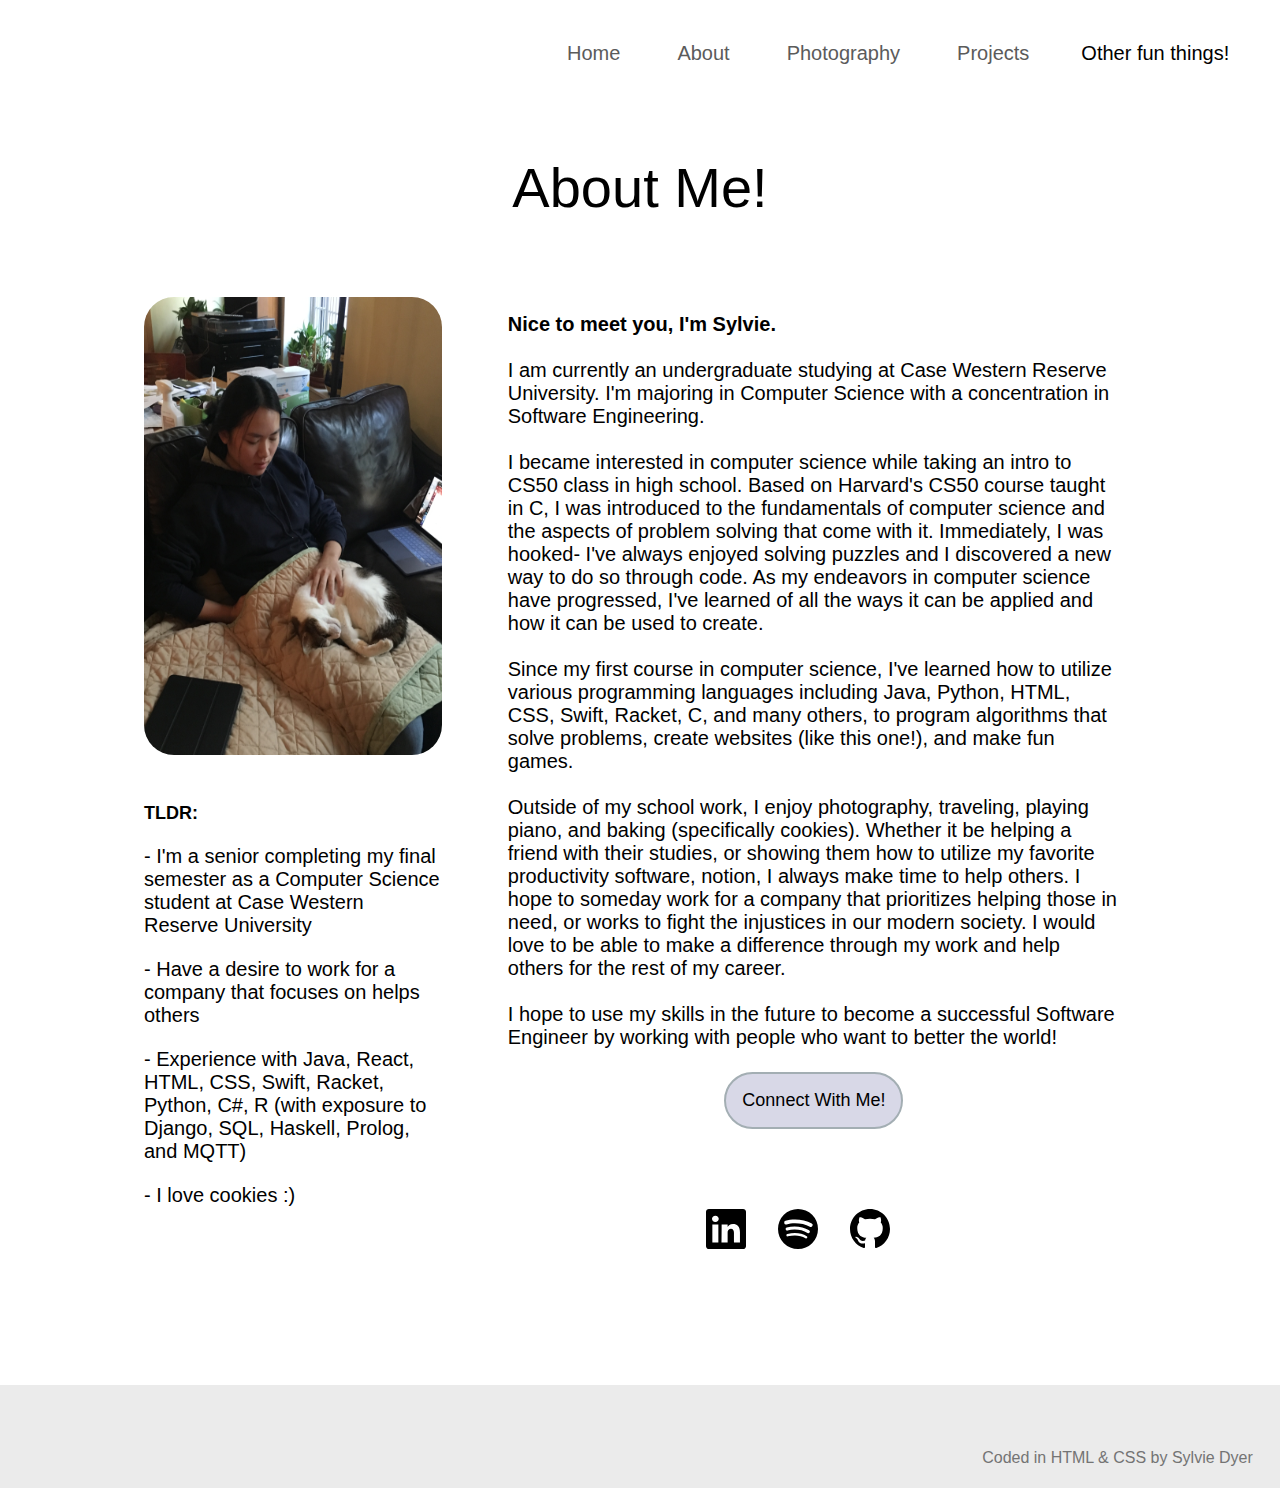
<file: about.html>
<!DOCTYPE html>

<html lang="en">

<head>

    <meta charset="UTF-8">
    <meta name="viewport" content="width=device-width, initial-scale=1">

    <link rel="stylesheet" href="style/about.css">
    <link rel="stylesheet" href="style/style.css">

    <title>Sylvie Dyer: About Me!</title>
</head>

<body>

    <nav class="navbar">
        <!-- Main Title -->
        <div class="title"><a href="index.html"></a></div>
        <!-- Navigation Menu-->
        <ul class="navlinks">

            <!-- USING CHECKBOX HACK -->
            <input type="checkbox" id="checkbox_toggle" />
            <label for="checkbox_toggle" class="hamburger">&#9776;</label>
            <!-- NAVIGATION MENUS -->
            <div class="menu">
                <li><a href="index.html">Home</a></li>
                <li><a href="about.html">About</a></li>
                <li><a href="photography.html">Photography</a></li>
                <li><a href="projects.html">Projects</a></li>
                <li class="other">Other fun things!
                    <!-- DROPDOWN MENU -->
                    <ul class="dropdown">
                        <li><a href="music.html">music & I</a></li>
                        <li><a href="connect.html">contact me!</a></li>
                    </ul>
                </li>
            </div>
        </ul>
    </nav>

    <div class="pageTitle">
        About Me!
    </div>

    <div class="aboutGrid">

        <div class="aboutPic">
            <img src="./website_images/aboutImage.JPG" class="aboutImage">
        </div>

        <div class="highlights">
            <b>TLDR:</b><br><br>
            <ul>
                <li> - I'm a senior completing my final semester as a Computer Science student at Case Western Reserve
                    University</li>
                <br>
                <li> - Have a desire to work for a company that focuses on helps others</li>
                <br>
                <li> - Experience with Java, React, HTML, CSS, Swift, Racket, Python, C#, R (with exposure to Django,
                    SQL, Haskell, Prolog, and MQTT)</li>
                <br>
                <li> - I love cookies :) </li>
            </ul>
        </div>

        <div class="summary">
            <b>Nice to meet you, I'm Sylvie.</b>
            <br><br>
            I am currently an undergraduate studying at Case Western Reserve University. I'm majoring in Computer
            Science with a concentration in Software Engineering. <br><br>
            I became interested in computer science while taking an intro to CS50 class in high school. Based on
            Harvard's CS50 course taught in C, I was introduced to the fundamentals of computer science and the aspects
            of problem solving that come with it.
            Immediately, I was hooked- I've always enjoyed solving puzzles and I discovered a new way to do so through
            code. As my endeavors in computer science have progressed, I've learned of all the ways it can be applied
            and how it can be used to create.<br><br>
            Since my first course in computer science, I've learned how to utilize various programming languages
            including Java, Python, HTML, CSS, Swift, Racket, C, and many others, to program algorithms that solve
            problems, create websites (like this one!), and make fun games. <br><br>
            Outside of my school work, I enjoy photography, traveling, playing piano, and baking (specifically cookies).
            Whether it be helping a friend with their studies, or showing them how to utilize my favorite productivity
            software, notion,
            I always make time to help others. I hope to someday work for a company that prioritizes helping those in
            need, or works to fight the injustices in our modern society. I would love to be able to make a difference
            through my work and help others for the rest of my career. <br><br>

            I hope to use my skills in the future to become a successful Software Engineer by working with people who
            want to better the world! <br><br>

            <div class="btnContainer">
                <form method="get" action="/connect.html">
                    <button class="chatBtn">Connect With Me!</button>
                </form>
            </div>

            <div class="social">
                <a href="https://linkedin.com/in/sylviedyer" style="color: black">
                    <svg xmlns="http://www.w3.org/2000/svg" width="40" height="40" fill="currentColor"
                        class="bi bi-linkedin" viewBox="0 0 16 16">
                        <path
                            d="M0 1.146C0 .513.526 0 1.175 0h13.65C15.474 0 16 .513 16 1.146v13.708c0 .633-.526 1.146-1.175 1.146H1.175C.526 16 0 15.487 0 14.854V1.146zm4.943 12.248V6.169H2.542v7.225h2.401zm-1.2-8.212c.837 0 1.358-.554 1.358-1.248-.015-.709-.52-1.248-1.342-1.248-.822 0-1.359.54-1.359 1.248 0 .694.521 1.248 1.327 1.248h.016zm4.908 8.212V9.359c0-.216.016-.432.08-.586.173-.431.568-.878 1.232-.878.869 0 1.216.662 1.216 1.634v3.865h2.401V9.25c0-2.22-1.184-3.252-2.764-3.252-1.274 0-1.845.7-2.165 1.193v.025h-.016a5.54 5.54 0 0 1 .016-.025V6.169h-2.4c.03.678 0 7.225 0 7.225h2.4z" />
                    </svg>
                </a>
                <p class="spacer"></p>
                <a href="https://open.spotify.com/user/yoona_187?si=069ff52d686e45be" style="color: black">
                    <svg xmlns="http://www.w3.org/2000/svg" width="40" height="40" fill="currentColor"
                        class="bi bi-spotify" viewBox="0 0 16 16">
                        <path
                            d="M8 0a8 8 0 1 0 0 16A8 8 0 0 0 8 0zm3.669 11.538a.498.498 0 0 1-.686.165c-1.879-1.147-4.243-1.407-7.028-.77a.499.499 0 0 1-.222-.973c3.048-.696 5.662-.397 7.77.892a.5.5 0 0 1 .166.686zm.979-2.178a.624.624 0 0 1-.858.205c-2.15-1.321-5.428-1.704-7.972-.932a.625.625 0 0 1-.362-1.194c2.905-.881 6.517-.454 8.986 1.063a.624.624 0 0 1 .206.858zm.084-2.268C10.154 5.56 5.9 5.419 3.438 6.166a.748.748 0 1 1-.434-1.432c2.825-.857 7.523-.692 10.492 1.07a.747.747 0 1 1-.764 1.288z" />
                    </svg>
                </a>
                <p class="spacer"></p>
                <a href="https://github.com/SylvieDyer" style="color: black">
                    <svg xmlns="http://www.w3.org/2000/svg" width="40" height="40" viewBox="0 0 24 24">
                        <path
                            d="M12 0c-6.626 0-12 5.373-12 12 0 5.302 3.438 9.8 8.207 11.387.599.111.793-.261.793-.577v-2.234c-3.338.726-4.033-1.416-4.033-1.416-.546-1.387-1.333-1.756-1.333-1.756-1.089-.745.083-.729.083-.729 1.205.084 1.839 1.237 1.839 1.237 1.07 1.834 2.807 1.304 3.492.997.107-.775.418-1.305.762-1.604-2.665-.305-5.467-1.334-5.467-5.931 0-1.311.469-2.381 1.236-3.221-.124-.303-.535-1.524.117-3.176 0 0 1.008-.322 3.301 1.23.957-.266 1.983-.399 3.003-.404 1.02.005 2.047.138 3.006.404 2.291-1.552 3.297-1.23 3.297-1.23.653 1.653.242 2.874.118 3.176.77.84 1.235 1.911 1.235 3.221 0 4.609-2.807 5.624-5.479 5.921.43.372.823 1.102.823 2.222v3.293c0 .319.192.694.801.576 4.765-1.589 8.199-6.086 8.199-11.386 0-6.627-5.373-12-12-12z" />
                    </svg>
                </a>
                <p class="spacer"></p>
            </div>
        </div>

    </div>
    <footer class="footer">
        <p class="text1">Coded in HTML & CSS by Sylvie Dyer</p>
    </footer>

</body>

</html>
</file>
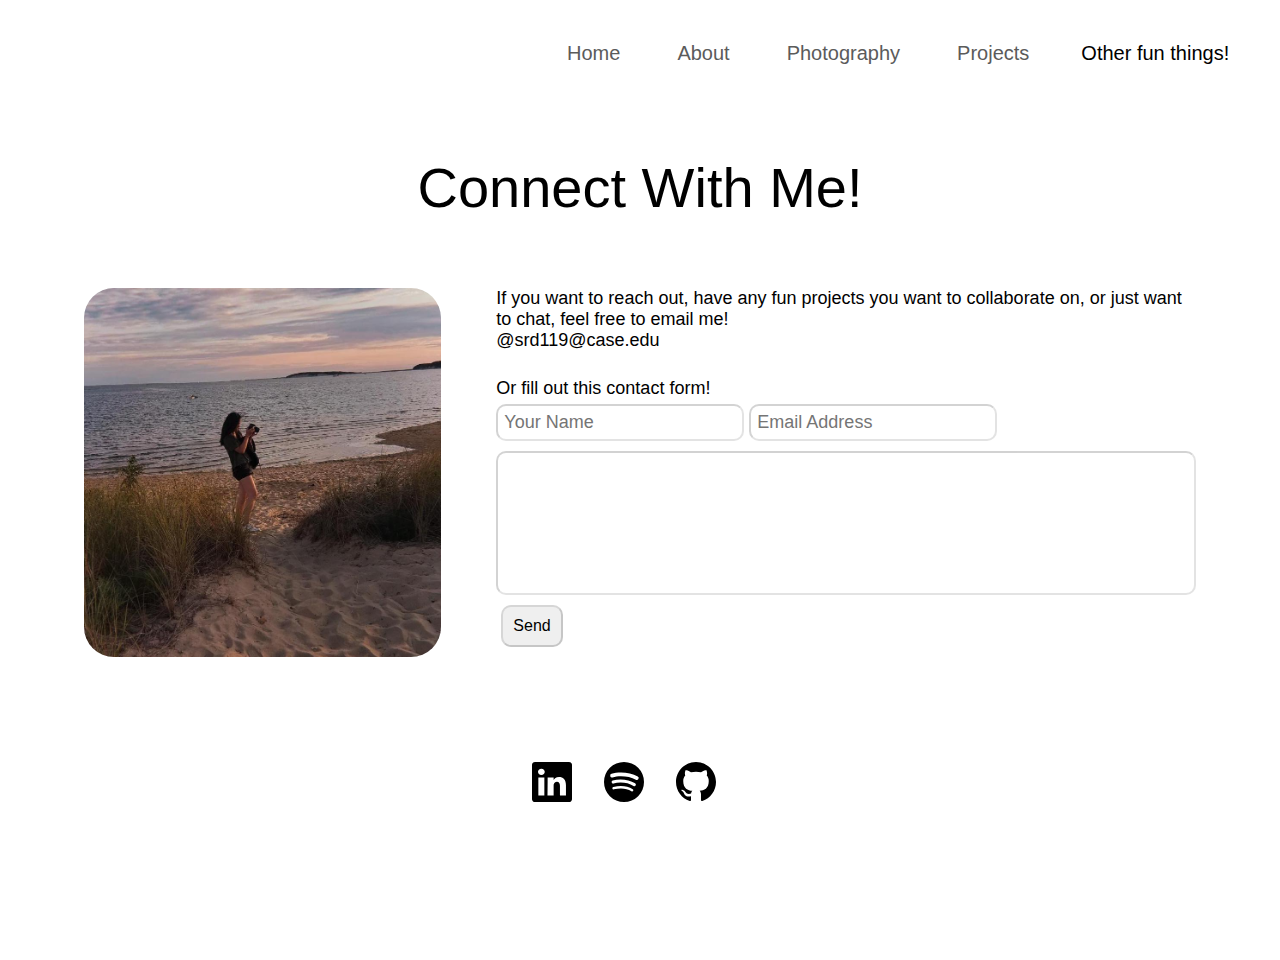
<file: connect.html>
<!DOCTYPE html>

<html lang="en">

<head>

    <meta charset="UTF-8">
    <meta name="viewport" content="width=device-width, initial-scale=1">

    <link rel="stylesheet" href="style/style.css">

    <title>Sylvie Dyer: Connect</title>
</head>

<body>

    <nav class="navbar">
        <!-- Main Title -->
        <div class="title"><a href="index.html"></a></div>
        <!-- Navigation Menu-->
        <ul class="navlinks">

            <!-- USING CHECKBOX HACK -->
            <input type="checkbox" id="checkbox_toggle" />
            <label for="checkbox_toggle" class="hamburger">&#9776;</label>
            <!-- NAVIGATION MENUS -->
            <div class="menu">
                <li><a href="index.html">Home</a></li>
                <li><a href="about.html">About</a></li>
                <li><a href="photography.html">Photography</a></li>
                <li><a href="projects.html">Projects</a></li>
                <li class="other">Other fun things!
                    <!-- DROPDOWN MENU -->
                    <ul class="dropdown">
                        <li><a href="music.html">music & I</a></li>
                        <li><a href="connect.html">contact me!</a></li>
                    </ul>
                </li>
            </div>
        </ul>
    </nav>

    <div class="pageTitle">
        Connect With Me!
    </div>

    <div class="connectContents">
        <div class="connectImage">
            <img class="connectPic" src="/website_images/connectImage.jpg">
        </div>
        <div class="connectInfo">
            If you want to reach out, have any fun projects you want to collaborate on, or just want to chat, feel free
            to email me! <br> @srd119@case.edu
        </div>
        <div class="connectForm">
            Or fill out this contact form!
            <form action="https://formsubmit.co/srd119@case.edu" method="POST">
                <input class="formInput" type="text" name="name" placeholder="Your Name" required>
                <input class="formInput" type="email" name="email" placeholder="Email Address" required><br>
                <input type="hidden" name="_subject" value="New submission!">
                <input type="hidden" name="_next" value="http://localhost:8080/thanks.html">
                <input class="formText" type="text" name="info" required><br>
                <button class="formSubmit" type="submit">Send</button>
            </form>
        </div>

        <div class="social">
            <a href="https://linkedin.com/in/sylviedyer" style="color: black">
                <svg xmlns="http://www.w3.org/2000/svg" width="40" height="40" fill="currentColor"
                    class="bi bi-linkedin" viewBox="0 0 16 16">
                    <path
                        d="M0 1.146C0 .513.526 0 1.175 0h13.65C15.474 0 16 .513 16 1.146v13.708c0 .633-.526 1.146-1.175 1.146H1.175C.526 16 0 15.487 0 14.854V1.146zm4.943 12.248V6.169H2.542v7.225h2.401zm-1.2-8.212c.837 0 1.358-.554 1.358-1.248-.015-.709-.52-1.248-1.342-1.248-.822 0-1.359.54-1.359 1.248 0 .694.521 1.248 1.327 1.248h.016zm4.908 8.212V9.359c0-.216.016-.432.08-.586.173-.431.568-.878 1.232-.878.869 0 1.216.662 1.216 1.634v3.865h2.401V9.25c0-2.22-1.184-3.252-2.764-3.252-1.274 0-1.845.7-2.165 1.193v.025h-.016a5.54 5.54 0 0 1 .016-.025V6.169h-2.4c.03.678 0 7.225 0 7.225h2.4z" />
                </svg>
            </a>
            <p class="spacer"></p>
            <a href="https://open.spotify.com/user/yoona_187?si=069ff52d686e45be" style="color: black">
                <svg xmlns="http://www.w3.org/2000/svg" width="40" height="40" fill="currentColor" class="bi bi-spotify"
                    viewBox="0 0 16 16">
                    <path
                        d="M8 0a8 8 0 1 0 0 16A8 8 0 0 0 8 0zm3.669 11.538a.498.498 0 0 1-.686.165c-1.879-1.147-4.243-1.407-7.028-.77a.499.499 0 0 1-.222-.973c3.048-.696 5.662-.397 7.77.892a.5.5 0 0 1 .166.686zm.979-2.178a.624.624 0 0 1-.858.205c-2.15-1.321-5.428-1.704-7.972-.932a.625.625 0 0 1-.362-1.194c2.905-.881 6.517-.454 8.986 1.063a.624.624 0 0 1 .206.858zm.084-2.268C10.154 5.56 5.9 5.419 3.438 6.166a.748.748 0 1 1-.434-1.432c2.825-.857 7.523-.692 10.492 1.07a.747.747 0 1 1-.764 1.288z" />
                </svg>
            </a>
            <p class="spacer"></p>
            <a href="https://github.com/SylvieDyer" style="color: black">
                <svg xmlns="http://www.w3.org/2000/svg" width="40" height="40" viewBox="0 0 24 24">
                    <path
                        d="M12 0c-6.626 0-12 5.373-12 12 0 5.302 3.438 9.8 8.207 11.387.599.111.793-.261.793-.577v-2.234c-3.338.726-4.033-1.416-4.033-1.416-.546-1.387-1.333-1.756-1.333-1.756-1.089-.745.083-.729.083-.729 1.205.084 1.839 1.237 1.839 1.237 1.07 1.834 2.807 1.304 3.492.997.107-.775.418-1.305.762-1.604-2.665-.305-5.467-1.334-5.467-5.931 0-1.311.469-2.381 1.236-3.221-.124-.303-.535-1.524.117-3.176 0 0 1.008-.322 3.301 1.23.957-.266 1.983-.399 3.003-.404 1.02.005 2.047.138 3.006.404 2.291-1.552 3.297-1.23 3.297-1.23.653 1.653.242 2.874.118 3.176.77.84 1.235 1.911 1.235 3.221 0 4.609-2.807 5.624-5.479 5.921.43.372.823 1.102.823 2.222v3.293c0 .319.192.694.801.576 4.765-1.589 8.199-6.086 8.199-11.386 0-6.627-5.373-12-12-12z" />
                </svg>
            </a>
            <p class="spacer"></p>
        </div>
    </div>
    </div>

</body>

</html>
</file>
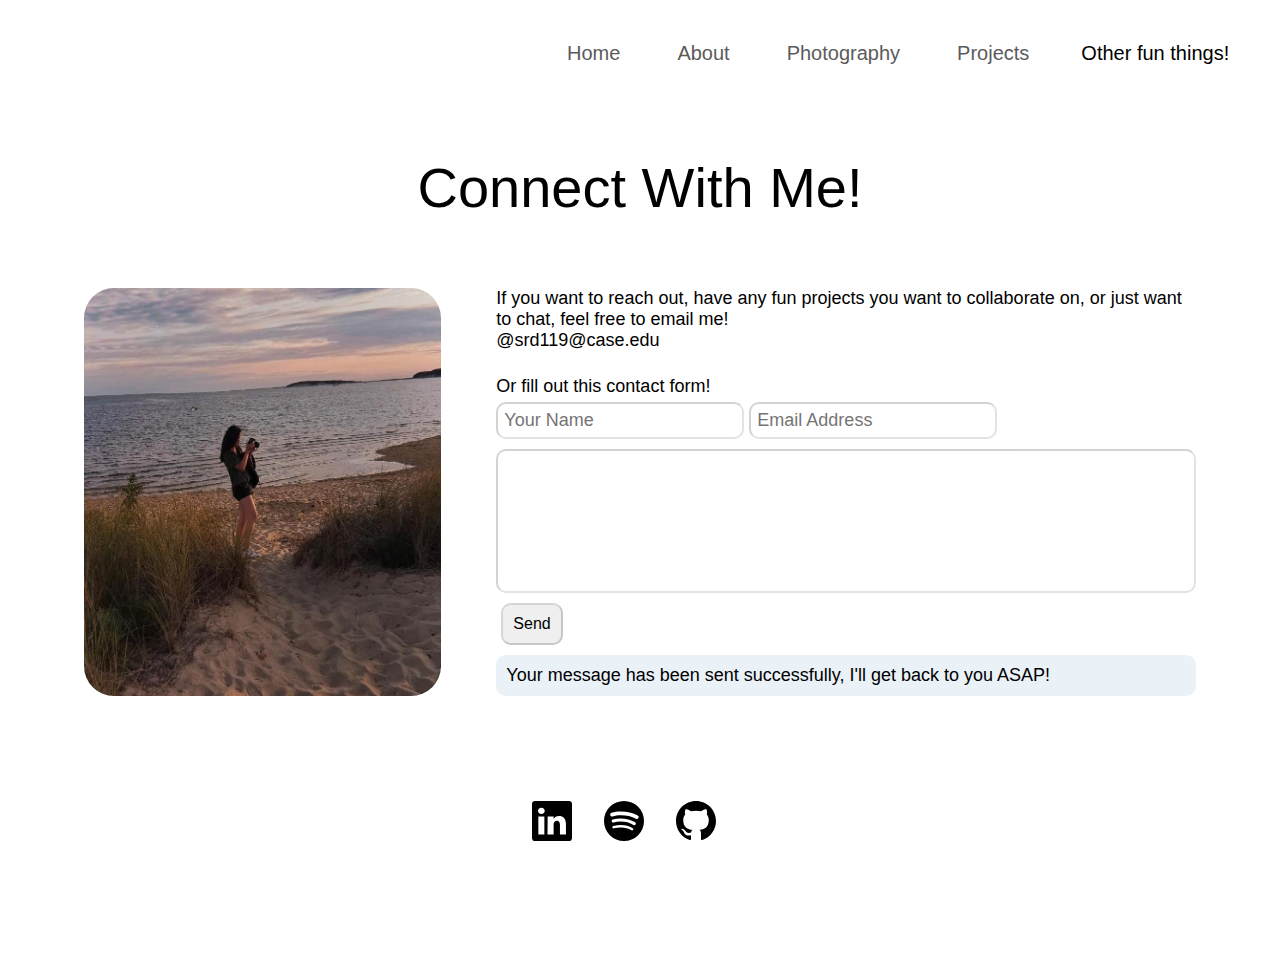
<file: thanks.html>
<!DOCTYPE html>

<html lang="en">

<head>

    <meta charset="UTF-8">
    <meta name="viewport" content="width=device-width, initial-scale=1">

    <link rel="stylesheet" href="style/style.css">

    <title>Sylvie Dyer: Connect</title>
</head>

<body>

    <nav class="navbar">
        <!-- Main Title -->
        <div class="title"><a href="index.html"></a></div>
        <!-- Navigation Menu-->
        <ul class="navlinks">

            <!-- USING CHECKBOX HACK -->
            <input type="checkbox" id="checkbox_toggle" />
            <label for="checkbox_toggle" class="hamburger">&#9776;</label>
            <!-- NAVIGATION MENUS -->
            <div class="menu">
                <li><a href="index.html">Home</a></li>
                <li><a href="about.html">About</a></li>
                <li><a href="photography.html">Photography</a></li>
                <li><a href="projects.html">Projects</a></li>
                <li class="other">Other fun things!
                    <!-- DROPDOWN MENU -->
                    <ul class="dropdown">
                        <li><a href="music.html">music & I</a></li>
                        <li><a href="connect.html">contact me!</a></li>
                    </ul>
                </li>
            </div>
        </ul>
    </nav>

    <div class="pageTitle">
        Connect With Me!
    </div>

    <div class="connectContents">

        <div class="connectImage">
            <img class="connectPic" src="/website_images/connectImage.jpg">
        </div>

        <div class="connectInfo">
            If you want to reach out, have any fun projects you want to collaborate on, or just want to chat, feel free
            to
            email me! <br> @srd119@case.edu
        </div>

        <div class="connectForm">
            Or fill out this contact form!
            <form action="https://formsubmit.co/srd119@case.edu" method="POST">

                <input class="formInput" type="text" name="name" placeholder="Your Name" required>
                <input class="formInput" type="email" name="email" placeholder="Email Address" required><br>
                <input type="hidden" name="_subject" value="New submission!">
                <input type="hidden" name="_next" value="http://localhost:8080/thanks.html">
                <input class="formText" type="text" name="info" required><br>
                <button class="formSubmit" type="submit">Send</button>
            </form>

            <div class="thanks">
                Your message has been sent successfully, I'll get back to you ASAP!
            </div>
        </div>

        <div class="social">
            <a href="https://linkedin.com/in/sylviedyer" style="color: black">
                <svg xmlns="http://www.w3.org/2000/svg" width="40" height="40" fill="currentColor"
                    class="bi bi-linkedin" viewBox="0 0 16 16">
                    <path
                        d="M0 1.146C0 .513.526 0 1.175 0h13.65C15.474 0 16 .513 16 1.146v13.708c0 .633-.526 1.146-1.175 1.146H1.175C.526 16 0 15.487 0 14.854V1.146zm4.943 12.248V6.169H2.542v7.225h2.401zm-1.2-8.212c.837 0 1.358-.554 1.358-1.248-.015-.709-.52-1.248-1.342-1.248-.822 0-1.359.54-1.359 1.248 0 .694.521 1.248 1.327 1.248h.016zm4.908 8.212V9.359c0-.216.016-.432.08-.586.173-.431.568-.878 1.232-.878.869 0 1.216.662 1.216 1.634v3.865h2.401V9.25c0-2.22-1.184-3.252-2.764-3.252-1.274 0-1.845.7-2.165 1.193v.025h-.016a5.54 5.54 0 0 1 .016-.025V6.169h-2.4c.03.678 0 7.225 0 7.225h2.4z" />
                </svg>
            </a>
            <p class="spacer"></p>
            <a href="https://open.spotify.com/user/yoona_187?si=069ff52d686e45be" style="color: black">
                <svg xmlns="http://www.w3.org/2000/svg" width="40" height="40" fill="currentColor" class="bi bi-spotify"
                    viewBox="0 0 16 16">
                    <path
                        d="M8 0a8 8 0 1 0 0 16A8 8 0 0 0 8 0zm3.669 11.538a.498.498 0 0 1-.686.165c-1.879-1.147-4.243-1.407-7.028-.77a.499.499 0 0 1-.222-.973c3.048-.696 5.662-.397 7.77.892a.5.5 0 0 1 .166.686zm.979-2.178a.624.624 0 0 1-.858.205c-2.15-1.321-5.428-1.704-7.972-.932a.625.625 0 0 1-.362-1.194c2.905-.881 6.517-.454 8.986 1.063a.624.624 0 0 1 .206.858zm.084-2.268C10.154 5.56 5.9 5.419 3.438 6.166a.748.748 0 1 1-.434-1.432c2.825-.857 7.523-.692 10.492 1.07a.747.747 0 1 1-.764 1.288z" />
                </svg>
            </a>
            <p class="spacer"></p>
            <a href="https://github.com/SylvieDyer" style="color: black">
                <svg xmlns="http://www.w3.org/2000/svg" width="40" height="40" viewBox="0 0 24 24">
                    <path
                        d="M12 0c-6.626 0-12 5.373-12 12 0 5.302 3.438 9.8 8.207 11.387.599.111.793-.261.793-.577v-2.234c-3.338.726-4.033-1.416-4.033-1.416-.546-1.387-1.333-1.756-1.333-1.756-1.089-.745.083-.729.083-.729 1.205.084 1.839 1.237 1.839 1.237 1.07 1.834 2.807 1.304 3.492.997.107-.775.418-1.305.762-1.604-2.665-.305-5.467-1.334-5.467-5.931 0-1.311.469-2.381 1.236-3.221-.124-.303-.535-1.524.117-3.176 0 0 1.008-.322 3.301 1.23.957-.266 1.983-.399 3.003-.404 1.02.005 2.047.138 3.006.404 2.291-1.552 3.297-1.23 3.297-1.23.653 1.653.242 2.874.118 3.176.77.84 1.235 1.911 1.235 3.221 0 4.609-2.807 5.624-5.479 5.921.43.372.823 1.102.823 2.222v3.293c0 .319.192.694.801.576 4.765-1.589 8.199-6.086 8.199-11.386 0-6.627-5.373-12-12-12z" />
                </svg>
            </a>
            <p class="spacer"></p>
        </div>

    </div>
</body>

</html>
</file>
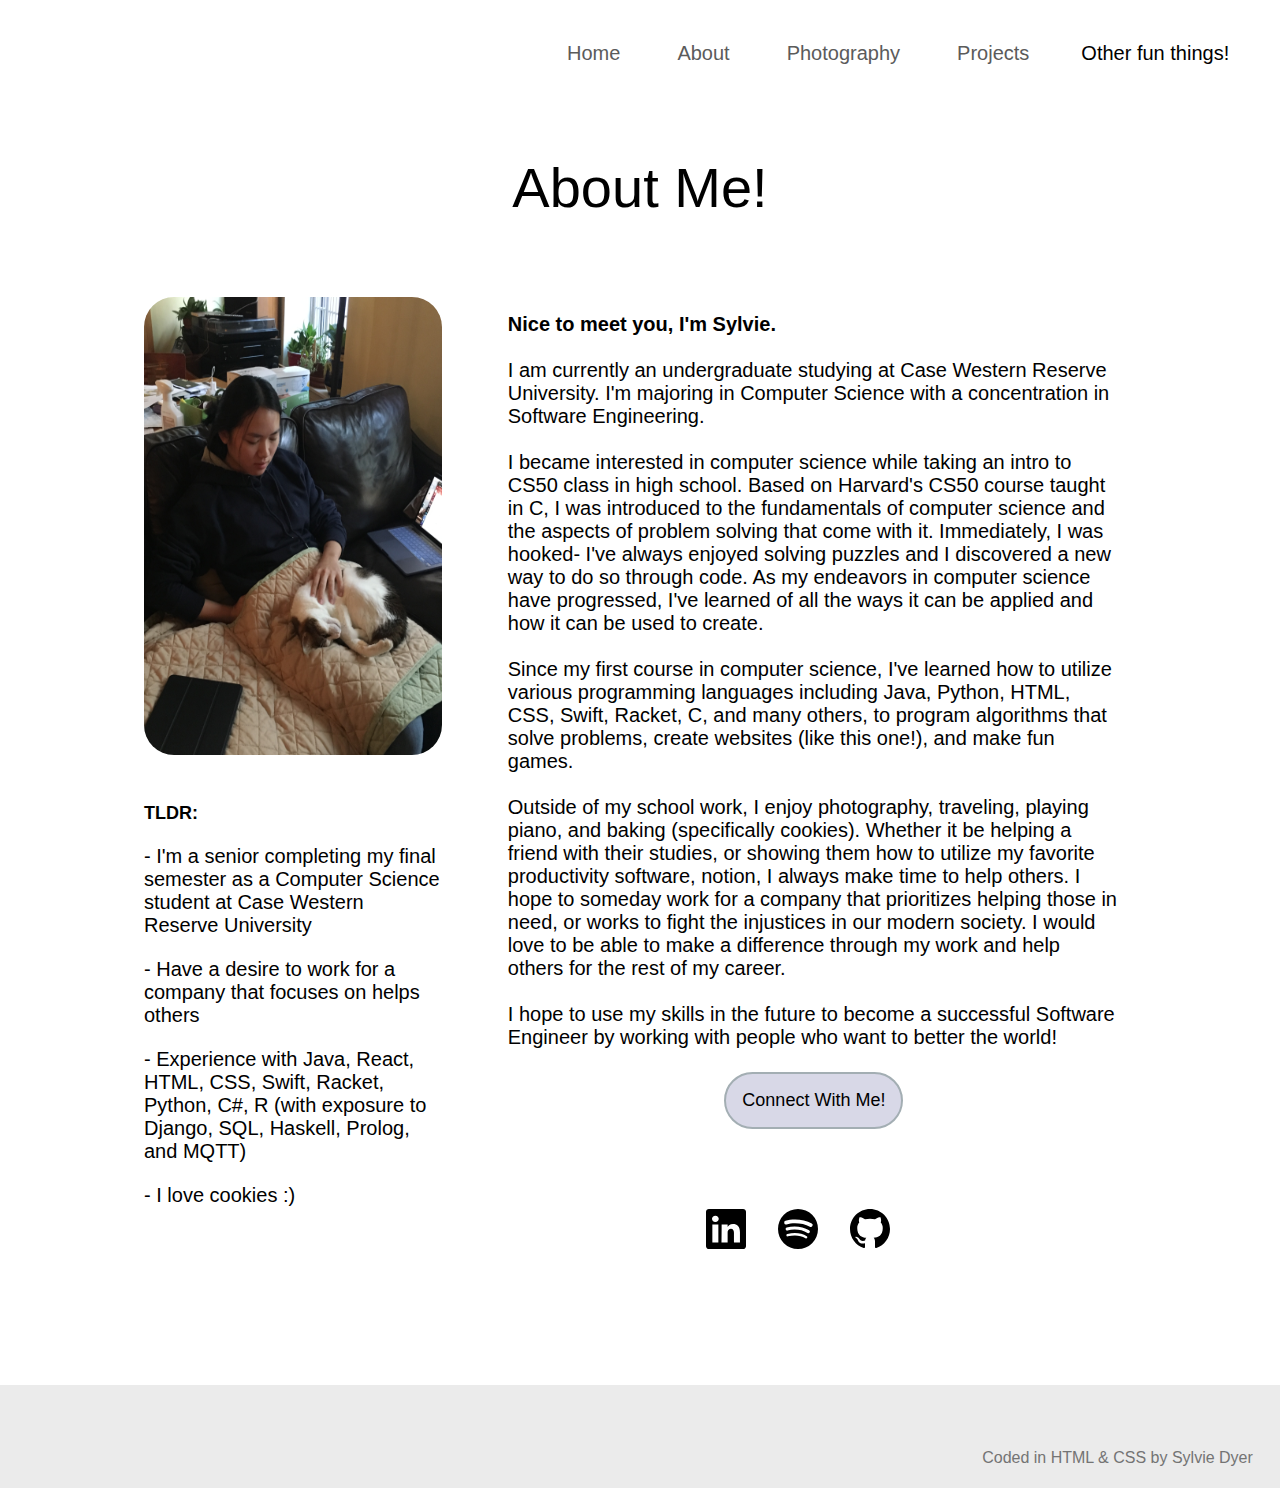
<file: pages/about.html>
<!DOCTYPE html>

<html lang="en">

<head>

    <meta charset="UTF-8">
    <meta name="viewport" content="width=device-width, initial-scale=1">

    <link rel="stylesheet" href="../style/about.css">
    <link rel="stylesheet" href="../style/style.css">

    <title>Sylvie Dyer: About Me!</title>
</head>

<body>

    <nav class="navbar">
        <!-- Main Title -->
        <div class="title"><a href="index.html"></a></div>
        <!-- Navigation Menu-->
        <ul class="navlinks">

            <!-- USING CHECKBOX HACK -->
            <input type="checkbox" id="checkbox_toggle" />
            <label for="checkbox_toggle" class="hamburger">&#9776;</label>
            <!-- NAVIGATION MENUS -->
            <div class="menu">
                <li><a href="index.html">Home</a></li>
                <li><a href="about.html">About</a></li>
                <li><a href="photography.html">Photography</a></li>
                <li><a href="projects.html">Projects</a></li>
                <li class="other">Other fun things!
                    <!-- DROPDOWN MENU -->
                    <ul class="dropdown">
                        <li><a href="music.html">music & I</a></li>
                        <li><a href="connect.html">contact me!</a></li>
                    </ul>
                </li>
            </div>
        </ul>
    </nav>

    <div class="pageTitle">
        About Me!
    </div>

    <div class="aboutGrid">

        <div class="aboutPic">
            <img src="../website_images/aboutImage.JPG" class="aboutImage">
        </div>

        <div class="highlights">
            <b>TLDR:</b><br><br>
            <ul>
                <li> - I'm a senior completing my final semester as a Computer Science student at Case Western Reserve
                    University</li>
                <br>
                <li> - Have a desire to work for a company that focuses on helps others</li>
                <br>
                <li> - Experience with Java, React, HTML, CSS, Swift, Racket, Python, C#, R (with exposure to Django,
                    SQL, Haskell, Prolog, and MQTT)</li>
                <br>
                <li> - I love cookies :) </li>
            </ul>
        </div>

        <div class="summary">
            <b>Nice to meet you, I'm Sylvie.</b>
            <br><br>
            I am currently an undergraduate studying at Case Western Reserve University. I'm majoring in Computer
            Science with a concentration in Software Engineering. <br><br>
            I became interested in computer science while taking an intro to CS50 class in high school. Based on
            Harvard's CS50 course taught in C, I was introduced to the fundamentals of computer science and the aspects
            of problem solving that come with it.
            Immediately, I was hooked- I've always enjoyed solving puzzles and I discovered a new way to do so through
            code. As my endeavors in computer science have progressed, I've learned of all the ways it can be applied
            and how it can be used to create.<br><br>
            Since my first course in computer science, I've learned how to utilize various programming languages
            including Java, Python, HTML, CSS, Swift, Racket, C, and many others, to program algorithms that solve
            problems, create websites (like this one!), and make fun games. <br><br>
            Outside of my school work, I enjoy photography, traveling, playing piano, and baking (specifically cookies).
            Whether it be helping a friend with their studies, or showing them how to utilize my favorite productivity
            software, notion,
            I always make time to help others. I hope to someday work for a company that prioritizes helping those in
            need, or works to fight the injustices in our modern society. I would love to be able to make a difference
            through my work and help others for the rest of my career. <br><br>

            I hope to use my skills in the future to become a successful Software Engineer by working with people who
            want to better the world! <br><br>

            <div class="btnContainer">
                <form method="get" action="/connect.html">
                    <button class="chatBtn">Connect With Me!</button>
                </form>
            </div>

            <div class="social">
                <a href="https://linkedin.com/in/sylviedyer" style="color: black">
                    <svg xmlns="http://www.w3.org/2000/svg" width="40" height="40" fill="currentColor"
                        class="bi bi-linkedin" viewBox="0 0 16 16">
                        <path
                            d="M0 1.146C0 .513.526 0 1.175 0h13.65C15.474 0 16 .513 16 1.146v13.708c0 .633-.526 1.146-1.175 1.146H1.175C.526 16 0 15.487 0 14.854V1.146zm4.943 12.248V6.169H2.542v7.225h2.401zm-1.2-8.212c.837 0 1.358-.554 1.358-1.248-.015-.709-.52-1.248-1.342-1.248-.822 0-1.359.54-1.359 1.248 0 .694.521 1.248 1.327 1.248h.016zm4.908 8.212V9.359c0-.216.016-.432.08-.586.173-.431.568-.878 1.232-.878.869 0 1.216.662 1.216 1.634v3.865h2.401V9.25c0-2.22-1.184-3.252-2.764-3.252-1.274 0-1.845.7-2.165 1.193v.025h-.016a5.54 5.54 0 0 1 .016-.025V6.169h-2.4c.03.678 0 7.225 0 7.225h2.4z" />
                    </svg>
                </a>
                <p class="spacer"></p>
                <a href="https://open.spotify.com/user/yoona_187?si=069ff52d686e45be" style="color: black">
                    <svg xmlns="http://www.w3.org/2000/svg" width="40" height="40" fill="currentColor"
                        class="bi bi-spotify" viewBox="0 0 16 16">
                        <path
                            d="M8 0a8 8 0 1 0 0 16A8 8 0 0 0 8 0zm3.669 11.538a.498.498 0 0 1-.686.165c-1.879-1.147-4.243-1.407-7.028-.77a.499.499 0 0 1-.222-.973c3.048-.696 5.662-.397 7.77.892a.5.5 0 0 1 .166.686zm.979-2.178a.624.624 0 0 1-.858.205c-2.15-1.321-5.428-1.704-7.972-.932a.625.625 0 0 1-.362-1.194c2.905-.881 6.517-.454 8.986 1.063a.624.624 0 0 1 .206.858zm.084-2.268C10.154 5.56 5.9 5.419 3.438 6.166a.748.748 0 1 1-.434-1.432c2.825-.857 7.523-.692 10.492 1.07a.747.747 0 1 1-.764 1.288z" />
                    </svg>
                </a>
                <p class="spacer"></p>
                <a href="https://github.com/SylvieDyer" style="color: black">
                    <svg xmlns="http://www.w3.org/2000/svg" width="40" height="40" viewBox="0 0 24 24">
                        <path
                            d="M12 0c-6.626 0-12 5.373-12 12 0 5.302 3.438 9.8 8.207 11.387.599.111.793-.261.793-.577v-2.234c-3.338.726-4.033-1.416-4.033-1.416-.546-1.387-1.333-1.756-1.333-1.756-1.089-.745.083-.729.083-.729 1.205.084 1.839 1.237 1.839 1.237 1.07 1.834 2.807 1.304 3.492.997.107-.775.418-1.305.762-1.604-2.665-.305-5.467-1.334-5.467-5.931 0-1.311.469-2.381 1.236-3.221-.124-.303-.535-1.524.117-3.176 0 0 1.008-.322 3.301 1.23.957-.266 1.983-.399 3.003-.404 1.02.005 2.047.138 3.006.404 2.291-1.552 3.297-1.23 3.297-1.23.653 1.653.242 2.874.118 3.176.77.84 1.235 1.911 1.235 3.221 0 4.609-2.807 5.624-5.479 5.921.43.372.823 1.102.823 2.222v3.293c0 .319.192.694.801.576 4.765-1.589 8.199-6.086 8.199-11.386 0-6.627-5.373-12-12-12z" />
                    </svg>
                </a>
                <p class="spacer"></p>
            </div>
        </div>

    </div>
    <footer class="footer">
        <p class="text1">Coded in HTML & CSS by Sylvie Dyer</p>
    </footer>

</body>

</html>
</file>
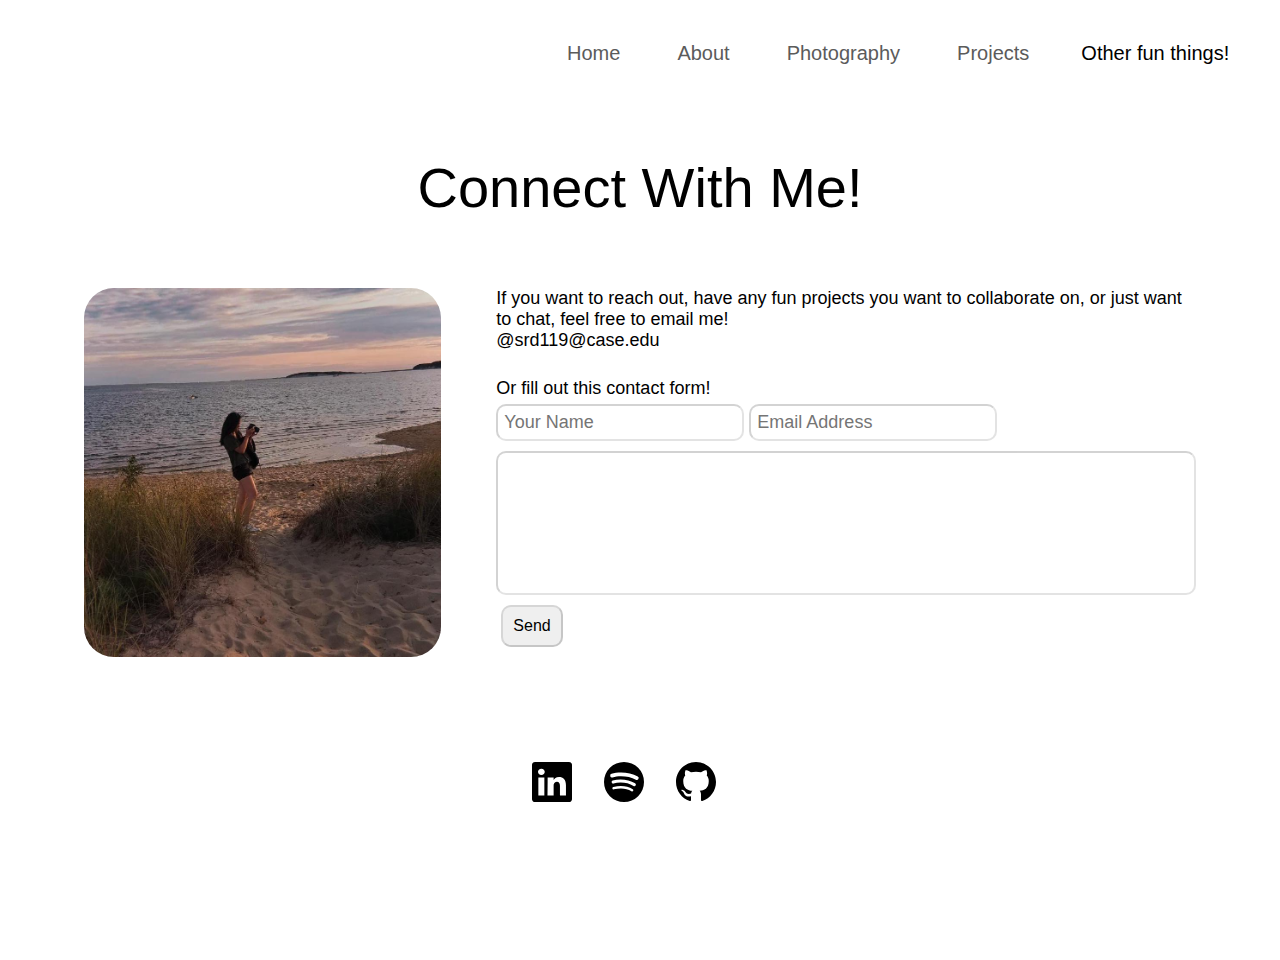
<file: pages/connect.html>
<!DOCTYPE html>

<html lang="en">

<head>

    <meta charset="UTF-8">
    <meta name="viewport" content="width=device-width, initial-scale=1">

    <link rel="stylesheet" href="../style/style.css">

    <title>Sylvie Dyer: Connect</title>
</head>

<body>

    <nav class="navbar">
        <!-- Main Title -->
        <div class="title"><a href="index.html"></a></div>
        <!-- Navigation Menu-->
        <ul class="navlinks">

            <!-- USING CHECKBOX HACK -->
            <input type="checkbox" id="checkbox_toggle" />
            <label for="checkbox_toggle" class="hamburger">&#9776;</label>
            <!-- NAVIGATION MENUS -->
            <div class="menu">
                <li><a href="index.html">Home</a></li>
                <li><a href="about.html">About</a></li>
                <li><a href="photography.html">Photography</a></li>
                <li><a href="projects.html">Projects</a></li>
                <li class="other">Other fun things!
                    <!-- DROPDOWN MENU -->
                    <ul class="dropdown">
                        <li><a href="music.html">music & I</a></li>
                        <li><a href="connect.html">contact me!</a></li>
                    </ul>
                </li>
            </div>
        </ul>
    </nav>

    <div class="pageTitle">
        Connect With Me!
    </div>

    <div class="connectContents">
        <div class="connectImage">
            <img class="connectPic" src="/website_images/connectImage.jpg">
        </div>
        <div class="connectInfo">
            If you want to reach out, have any fun projects you want to collaborate on, or just want to chat, feel free
            to email me! <br> @srd119@case.edu
        </div>
        <div class="connectForm">
            Or fill out this contact form!
            <form action="https://formsubmit.co/srd119@case.edu" method="POST">
                <input class="formInput" type="text" name="name" placeholder="Your Name" required>
                <input class="formInput" type="email" name="email" placeholder="Email Address" required><br>
                <input type="hidden" name="_subject" value="New submission!">
                <input type="hidden" name="_next" value="http://localhost:8080/thanks.html">
                <input class="formText" type="text" name="info" required><br>
                <button class="formSubmit" type="submit">Send</button>
            </form>
        </div>

        <div class="social">
            <a href="https://linkedin.com/in/sylviedyer" style="color: black">
                <svg xmlns="http://www.w3.org/2000/svg" width="40" height="40" fill="currentColor"
                    class="bi bi-linkedin" viewBox="0 0 16 16">
                    <path
                        d="M0 1.146C0 .513.526 0 1.175 0h13.65C15.474 0 16 .513 16 1.146v13.708c0 .633-.526 1.146-1.175 1.146H1.175C.526 16 0 15.487 0 14.854V1.146zm4.943 12.248V6.169H2.542v7.225h2.401zm-1.2-8.212c.837 0 1.358-.554 1.358-1.248-.015-.709-.52-1.248-1.342-1.248-.822 0-1.359.54-1.359 1.248 0 .694.521 1.248 1.327 1.248h.016zm4.908 8.212V9.359c0-.216.016-.432.08-.586.173-.431.568-.878 1.232-.878.869 0 1.216.662 1.216 1.634v3.865h2.401V9.25c0-2.22-1.184-3.252-2.764-3.252-1.274 0-1.845.7-2.165 1.193v.025h-.016a5.54 5.54 0 0 1 .016-.025V6.169h-2.4c.03.678 0 7.225 0 7.225h2.4z" />
                </svg>
            </a>
            <p class="spacer"></p>
            <a href="https://open.spotify.com/user/yoona_187?si=069ff52d686e45be" style="color: black">
                <svg xmlns="http://www.w3.org/2000/svg" width="40" height="40" fill="currentColor" class="bi bi-spotify"
                    viewBox="0 0 16 16">
                    <path
                        d="M8 0a8 8 0 1 0 0 16A8 8 0 0 0 8 0zm3.669 11.538a.498.498 0 0 1-.686.165c-1.879-1.147-4.243-1.407-7.028-.77a.499.499 0 0 1-.222-.973c3.048-.696 5.662-.397 7.77.892a.5.5 0 0 1 .166.686zm.979-2.178a.624.624 0 0 1-.858.205c-2.15-1.321-5.428-1.704-7.972-.932a.625.625 0 0 1-.362-1.194c2.905-.881 6.517-.454 8.986 1.063a.624.624 0 0 1 .206.858zm.084-2.268C10.154 5.56 5.9 5.419 3.438 6.166a.748.748 0 1 1-.434-1.432c2.825-.857 7.523-.692 10.492 1.07a.747.747 0 1 1-.764 1.288z" />
                </svg>
            </a>
            <p class="spacer"></p>
            <a href="https://github.com/SylvieDyer" style="color: black">
                <svg xmlns="http://www.w3.org/2000/svg" width="40" height="40" viewBox="0 0 24 24">
                    <path
                        d="M12 0c-6.626 0-12 5.373-12 12 0 5.302 3.438 9.8 8.207 11.387.599.111.793-.261.793-.577v-2.234c-3.338.726-4.033-1.416-4.033-1.416-.546-1.387-1.333-1.756-1.333-1.756-1.089-.745.083-.729.083-.729 1.205.084 1.839 1.237 1.839 1.237 1.07 1.834 2.807 1.304 3.492.997.107-.775.418-1.305.762-1.604-2.665-.305-5.467-1.334-5.467-5.931 0-1.311.469-2.381 1.236-3.221-.124-.303-.535-1.524.117-3.176 0 0 1.008-.322 3.301 1.23.957-.266 1.983-.399 3.003-.404 1.02.005 2.047.138 3.006.404 2.291-1.552 3.297-1.23 3.297-1.23.653 1.653.242 2.874.118 3.176.77.84 1.235 1.911 1.235 3.221 0 4.609-2.807 5.624-5.479 5.921.43.372.823 1.102.823 2.222v3.293c0 .319.192.694.801.576 4.765-1.589 8.199-6.086 8.199-11.386 0-6.627-5.373-12-12-12z" />
                </svg>
            </a>
            <p class="spacer"></p>
        </div>
    </div>
    </div>

</body>

</html>
</file>
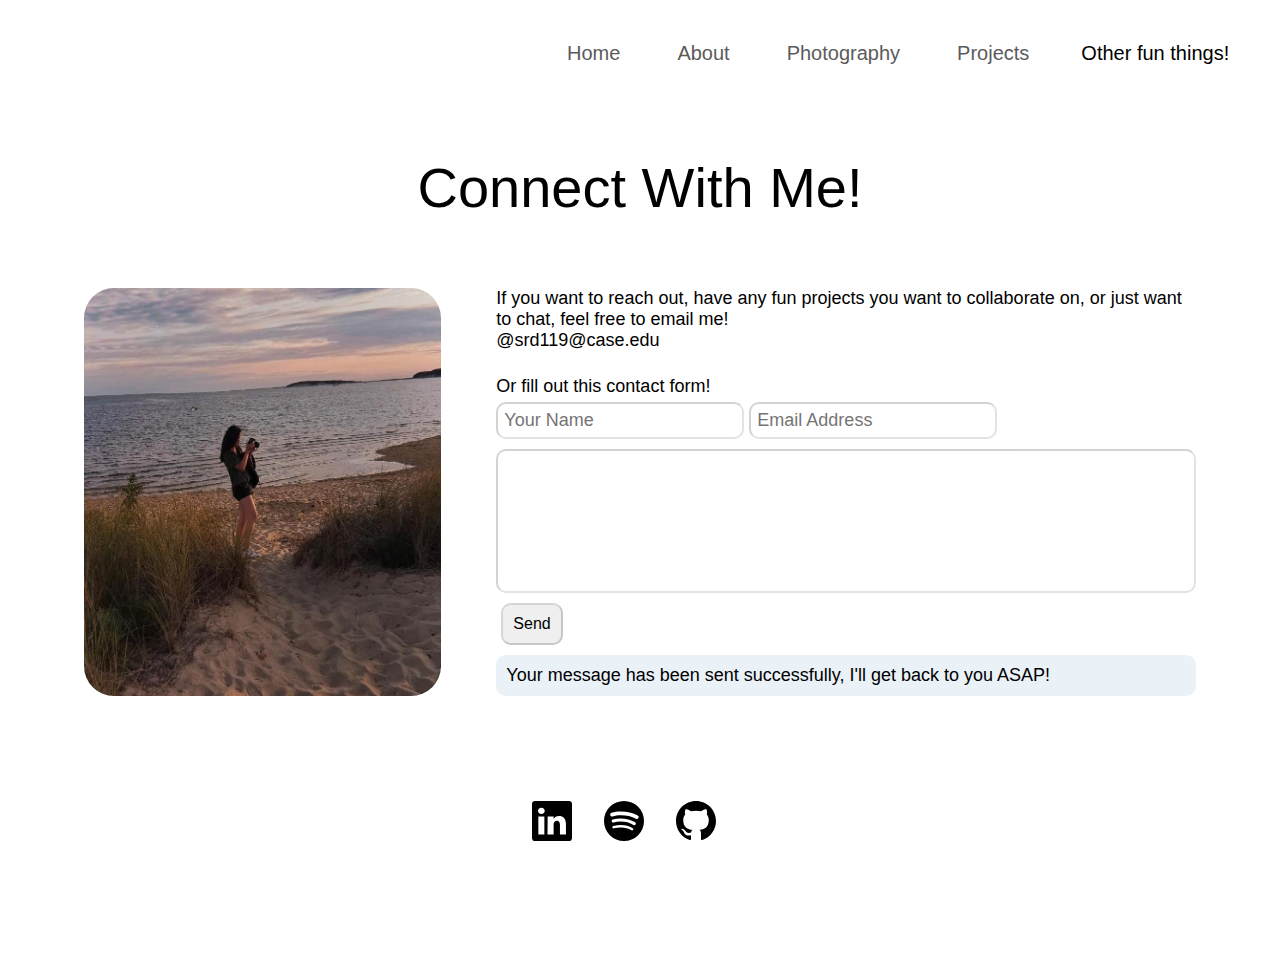
<file: pages/thanks.html>
<!DOCTYPE html>

<html lang="en">

<head>

    <meta charset="UTF-8">
    <meta name="viewport" content="width=device-width, initial-scale=1">

    <link rel="stylesheet" href="../style/style.css">

    <title>Sylvie Dyer: Connect</title>
</head>

<body>

    <nav class="navbar">
        <!-- Main Title -->
        <div class="title"><a href="index.html"></a></div>
        <!-- Navigation Menu-->
        <ul class="navlinks">

            <!-- USING CHECKBOX HACK -->
            <input type="checkbox" id="checkbox_toggle" />
            <label for="checkbox_toggle" class="hamburger">&#9776;</label>
            <!-- NAVIGATION MENUS -->
            <div class="menu">
                <li><a href="index.html">Home</a></li>
                <li><a href="about.html">About</a></li>
                <li><a href="photography.html">Photography</a></li>
                <li><a href="projects.html">Projects</a></li>
                <li class="other">Other fun things!
                    <!-- DROPDOWN MENU -->
                    <ul class="dropdown">
                        <li><a href="music.html">music & I</a></li>
                        <li><a href="connect.html">contact me!</a></li>
                    </ul>
                </li>
            </div>
        </ul>
    </nav>

    <div class="pageTitle">
        Connect With Me!
    </div>

    <div class="connectContents">

        <div class="connectImage">
            <img class="connectPic" src="/website_images/connectImage.jpg">
        </div>

        <div class="connectInfo">
            If you want to reach out, have any fun projects you want to collaborate on, or just want to chat, feel free
            to
            email me! <br> @srd119@case.edu
        </div>

        <div class="connectForm">
            Or fill out this contact form!
            <form action="https://formsubmit.co/srd119@case.edu" method="POST">

                <input class="formInput" type="text" name="name" placeholder="Your Name" required>
                <input class="formInput" type="email" name="email" placeholder="Email Address" required><br>
                <input type="hidden" name="_subject" value="New submission!">
                <input type="hidden" name="_next" value="http://localhost:8080/thanks.html">
                <input class="formText" type="text" name="info" required><br>
                <button class="formSubmit" type="submit">Send</button>
            </form>

            <div class="thanks">
                Your message has been sent successfully, I'll get back to you ASAP!
            </div>
        </div>

        <div class="social">
            <a href="https://linkedin.com/in/sylviedyer" style="color: black">
                <svg xmlns="http://www.w3.org/2000/svg" width="40" height="40" fill="currentColor"
                    class="bi bi-linkedin" viewBox="0 0 16 16">
                    <path
                        d="M0 1.146C0 .513.526 0 1.175 0h13.65C15.474 0 16 .513 16 1.146v13.708c0 .633-.526 1.146-1.175 1.146H1.175C.526 16 0 15.487 0 14.854V1.146zm4.943 12.248V6.169H2.542v7.225h2.401zm-1.2-8.212c.837 0 1.358-.554 1.358-1.248-.015-.709-.52-1.248-1.342-1.248-.822 0-1.359.54-1.359 1.248 0 .694.521 1.248 1.327 1.248h.016zm4.908 8.212V9.359c0-.216.016-.432.08-.586.173-.431.568-.878 1.232-.878.869 0 1.216.662 1.216 1.634v3.865h2.401V9.25c0-2.22-1.184-3.252-2.764-3.252-1.274 0-1.845.7-2.165 1.193v.025h-.016a5.54 5.54 0 0 1 .016-.025V6.169h-2.4c.03.678 0 7.225 0 7.225h2.4z" />
                </svg>
            </a>
            <p class="spacer"></p>
            <a href="https://open.spotify.com/user/yoona_187?si=069ff52d686e45be" style="color: black">
                <svg xmlns="http://www.w3.org/2000/svg" width="40" height="40" fill="currentColor" class="bi bi-spotify"
                    viewBox="0 0 16 16">
                    <path
                        d="M8 0a8 8 0 1 0 0 16A8 8 0 0 0 8 0zm3.669 11.538a.498.498 0 0 1-.686.165c-1.879-1.147-4.243-1.407-7.028-.77a.499.499 0 0 1-.222-.973c3.048-.696 5.662-.397 7.77.892a.5.5 0 0 1 .166.686zm.979-2.178a.624.624 0 0 1-.858.205c-2.15-1.321-5.428-1.704-7.972-.932a.625.625 0 0 1-.362-1.194c2.905-.881 6.517-.454 8.986 1.063a.624.624 0 0 1 .206.858zm.084-2.268C10.154 5.56 5.9 5.419 3.438 6.166a.748.748 0 1 1-.434-1.432c2.825-.857 7.523-.692 10.492 1.07a.747.747 0 1 1-.764 1.288z" />
                </svg>
            </a>
            <p class="spacer"></p>
            <a href="https://github.com/SylvieDyer" style="color: black">
                <svg xmlns="http://www.w3.org/2000/svg" width="40" height="40" viewBox="0 0 24 24">
                    <path
                        d="M12 0c-6.626 0-12 5.373-12 12 0 5.302 3.438 9.8 8.207 11.387.599.111.793-.261.793-.577v-2.234c-3.338.726-4.033-1.416-4.033-1.416-.546-1.387-1.333-1.756-1.333-1.756-1.089-.745.083-.729.083-.729 1.205.084 1.839 1.237 1.839 1.237 1.07 1.834 2.807 1.304 3.492.997.107-.775.418-1.305.762-1.604-2.665-.305-5.467-1.334-5.467-5.931 0-1.311.469-2.381 1.236-3.221-.124-.303-.535-1.524.117-3.176 0 0 1.008-.322 3.301 1.23.957-.266 1.983-.399 3.003-.404 1.02.005 2.047.138 3.006.404 2.291-1.552 3.297-1.23 3.297-1.23.653 1.653.242 2.874.118 3.176.77.84 1.235 1.911 1.235 3.221 0 4.609-2.807 5.624-5.479 5.921.43.372.823 1.102.823 2.222v3.293c0 .319.192.694.801.576 4.765-1.589 8.199-6.086 8.199-11.386 0-6.627-5.373-12-12-12z" />
                </svg>
            </a>
            <p class="spacer"></p>
        </div>

    </div>
</body>

</html>
</file>
<file: style/about.css>
.aboutPic {grid-area: pic;}
.highlights {grid-area: tldr;}
.summary {grid-area: text;}

.aboutGrid {
    position: relative;
    display: grid;
    grid: 
    'pic text text'
    'tldr text text';
    grid-gap: 5%;
    padding: 29px;
    
    padding-left: 5rem;
    padding-right: 5rem;
    
    margin-bottom: 50px;
    margin-left: 5%;
    margin-right: 5%;
    
}

@media (max-width: 900px){
    .aboutGrid {
        display: grid;
        position: relative;
        grid: 'pic tldr'
            'text text';
    }
    
    .summary {
        padding-top: 0;
    }

    .aboutPic, .highlights {
        margin-bottom: 0;
        padding-bottom: 0;
       
    }
}

@media (max-width: 600px){
    .aboutGrid {
        display: grid;
        position: relative;
        grid: 'pic'
            'text'
            'tldr';
        overflow: scroll;
    }
    
    .summary {
        padding-top: 0;
    }
}

.aboutPic .aboutImage {
    width: 100%;
    border-radius: 30px;
}

 .highlights { 
    font-size: 18px;
}

.summary {
    font-size: 20px;
    border-radius:  30px;
    padding: 1rem;
}


.btnContainer {
    /* Center child horizontally*/
    display: flex;
    justify-content: center;
}

.btnContainer .chatBtn {
    font-size: 18px;
    padding: 1rem;
    border-radius: 30px;
    border-style: solid;
    border-color: #a3aeb3;
    background-color: rgba(135, 135, 180, 0.324);
}

.btnContainer .chatBtn:hover {
    background-color:rgba(135, 135, 180, 0.69);

}
</file>
<file: style/style.css>
/* General */
* {
    margin: 0;
    padding: 0;
    box-sizing: border-box;
    font-family:'Trebuchet MS', 'Lucida Sans Unicode', 'Lucida Grande', 'Lucida Sans', Arial, sans-serif;  
}

a {
    text-decoration: none;
}

li {
    list-style: none;
}

/* CHROME */
/* Chrome version 29 and above */
@media screen and (-webkit-min-device-pixel-ratio:0)
and (min-resolution: .001dpcm) {
selector{ property: value; }

    .pageTitle {
        font-size: 1px;
    }

    li { 
        font-size: 20px;
    }

    /* responsive grid */ 
    @media (max-width: 900px){
        .main .welcome { 
            font-size: 18px;
        }

        .grid .middle .photography, .grid .leftSideTop .about, .grid .leftSideBottom .projects, .grid .middleL .music, .grid .middleR .connectDiv { 
            font-size: 17px;
        }
    }

    .main .welcome { 
        font-size: 23px;
    }

    .middle .photography, .leftSideTop .about, .leftSideBottom .projects, .middleL .music, .middleR .connectDiv { 
        font-size: 20px;
    }

    .connectContents .connectInfo, .connectContents .connectForm .formInput, .connectContents .connectForm .thanks{ 
        font-size: 18px;
    }

    .aboutGrid .summary .aboutInfo, .aboutGrid .aboutPic .highlights, .btnContainer .chatBtn{
        font-size: 18px;
    }

    /* TODO:  REsponsiveness fro Projects Page */

  
    .musicExplanation { 
        font-size: 18px;
    }
}


/* Navigation Header */
.navbar {
    display: flex;
    align-items: center;
    justify-content: space-between;
    padding: 2.3rem;
}

.navlinks a {
    color: rgb(91, 91, 91);
    padding: 5px;
}

.title, .title a{
    font-size: 2.5rem;
    color: rgb(41, 41, 41);
}

.menu {
    display: flex;
    gap: 1em;
    font-size: 19px;
}

.menu li:hover {
    color: black;
    border-radius: 5px;
    transition: 0.3s ease;
    background-color: rgba(177, 177, 177, 0.167);
}

.menu li {
    padding: 5px 14px;
}

.other {
    position: relative;
}

.dropdown {
    background-color:  rgba(187, 197, 201, 0.473);
    padding: 1em 0;
    position: absolute;
    display: none;
    border-radius: 8px;
    top: 35px;
}

.dropdown li + li{
    margin-top: 10px;
}

.dropdown li {
    padding: 0.5em 1em;
    width: 8em;
    text-align: center;
}

.dropdown li:hover {
    background-color:  #d9e7f0;
 }

.other:hover .dropdown {
    display: block;
    z-index: 10;
}

/* For responsive Navigation Header */
/* checkbox hack */
input[type=checkbox]{
    display: none;
}

/* hamburger menu */
.hamburger {
    display: none;
    user-select: none;
}

/* media queries  786 old size*/
@media (max-width: 600px){
    .menu {
        display: none;
        position: absolute;
        background-color: rgba(255, 255, 255, 0.927);
        right: 0;
        left: 0;
        text-align: center;
        padding: 16px 0;
        margin-top: 10px;
        border-radius: 0 0 0 10px;
    }
    
    .menu li:hover {
        display: inline-block;
        background-color: rgba(255, 255, 255, 0.789);
        transition: 0.3s ease;
    }

    .menu li + li {
        margin-top: 12px;
    }

    input[type=checkbox]:checked ~ .menu{
        display: block;
        z-index: 10;
    }
    
    .hamburger {
        color: black;
        display: block;
    }

    .dropdown {
        left: 50%;
        top: 30px;
        transform: translateX(35%);
    }

    .dropdown li:hover{
        background-color: #b1aa8d;
    }
}

/* INDEX PAGE */
.main     { grid-area: main; }
.leftSideTop { grid-area: sideTop; }
.leftSideBottom {grid-area: sideBottom; }
.middle   { grid-area: middle; }
.middleL  { grid-area: midleft;}
.middleR  { grid-area: midright;}

.grid {
    position: block;
    display: grid;
    grid: 
    'main main main main main main'
    'middle middle middle midleft midleft midleft'
    'sideTop sideTop sideBottom sideBottom midright midright';
    grid-gap: 3%;

    padding: 10px;
    padding-left: 5rem;
    padding-right: 5rem; 

    margin-bottom: 10%;
    margin-left: 5%;
    margin-right: 5%;

    height: 10%;
}

.grid > div {
   /* background-color:rgb(194, 176, 189);*/
    text-align: center;
   
}

.grid .connect {
    background-color:rgb(232, 232, 232);
}

/* responsive grid */ 
@media (max-width: 900px){

    .grid{
        position: relative;
        display: grid;
        grid:
        'main main'
        'sideBottom midright'
        'middle middle'
        'midleft sideTop';
        grid-gap: 3%;
        padding: 10px;
        margin-bottom: 10rem;
        margin-left: 5%;
        margin-right: 5%;
    }

    .leftSideTop, .leftSideBottom {
        height: 100%;
        width: 100%;
        margin-right: 10%;
    }

    .middle {
        height: 20rem;
    }

    .middleL, .leftSideTop {
        height: 20rem;
    }
    
    .leftSideTop .about, .leftSideBottom .projects, .middle .photography, .middleR .music {
        padding-top: 6%;
    }

    .middleR .connectDiv {
        text-align: left;
        padding-right: 5%;
        padding-bottom: 30%;
    }

    .main .welcome {
        font-size: 22px;
    }
    .leftSideTop .about, .leftSideBottom .projects, .middle .photography, .middleL .music, .middleR .connectDiv {
        font-size: 20px;
    }

    .footer {
        display: block;
        position: absolute;
        background-color: #cfcfcf6a;
        
        width: 100%;
        text-align: right;
        padding: 4rem 1.7rem 1.3rem 0;
        font-size: 16px;
        color: rgb(116, 116, 116);
    }
}

/* HOME PAGE */
/* all squares */
.main, .leftSideTop, .leftSideBottom, .middle, .middleL, .middleR, .connect {
    position: relative;
    text-align: center;
    color:white;
   
}

/* all images */
.homeImage, .photographyImage, .aboutImage, .projectsImage, .musicImage, .connectImage {
    height: 100%;
    width: 100%;
    border-radius: 30px;
    display: block;
}

.photography:hover, .about:hover, .projects:hover, .music:hover, .connectDiv:hover, .middleR:hover{
    background-color: #e4e4e425;
}

/* square texts */
.welcome, .photography, .about, .projects, .music {
    position: absolute;
    top: 50%;
    left: 50%;
    transform: translate(-50%, -50%);

    color: white;
    font-size: 21px;
}

.middleR .connectDiv{
    position: absolute;
    top: 50%;
    left: 50%;
    transform: translate(-50%, -50%);

    color: white;
    font-size: 18px;
}


/* top square */
.welcome {
    background-color: rgba(0, 0, 0, 0.059);
    width: 100%;
    padding: 2%;
    font-size: 23px;
}   

/* middle square - aligning text*/
.photography {
    height:100%;
    width: 100%;
    display: block;
   
    text-align: right;
    padding-right: 5%;
    padding-top: 2%;

    background-color: rgba(0, 0, 0, 0);
    border-radius: 30px;
    border-style:none;
}

/* side square - aligning text */
.about, .projects {
    height: 100%;
    width: 100%;
    display: block;
   
    text-align: right;
    padding-right: 10%;
    padding-top: 5%;

    background-color: rgba(0, 0, 0, 0);
    border-radius: 30px;
    border-style:none;
}

/* music square - aligning text */
.music {    
    height:100%;
    width: 100%;
    display: block;
   
    text-align: right;
    padding-right: 7%;
    padding-top: 3%;

    background-color: rgba(0, 0, 0, 0);
    border-radius: 30px;
    border-style:none;
}

/* connect tile */
.connectDiv{

    height: 100%;
    width: 100%;
    display: block;
   
    text-align: left;
    padding-left: 7%;
    padding-right: 5%;
    padding-top: 170%;


    background-color: rgba(0, 0, 0, 0);
    border-radius: 30px;
    border-style:none;

    /*background-color:rgba(91, 91, 91, 0.065);
    border-radius: 400px;

    /* fill the grid slot */ 
   /* display: flex;
    justify-content: center;
    align-items: center;
    height: fit-content;
    height: 100%; */
}

/* connect tile text + link */
/*
.connectDiv {
    color: black;
    font-size: 20px;
   
    padding-left: 1rem;
    padding-right: 1rem;
    padding-top: 50%;
    padding-bottom: 55%;
}
*/

/* under construction text */ 
.construction {
    font-size: 1.6rem;
    padding: 5rem;
    text-align: center;
}

/* footer */
.footer {
    display: block;
    position: absolute;
    margin-top: 3%;
    background-color: #cfcfcf6a;
    
    width: 100%;
    text-align: right;
    padding: 4rem 1.7rem 1.3rem 0;
    font-size: 16px;
    color: rgb(116, 116, 116);
}


/* page titles */
.pageTitle {
    padding: 3rem;
    text-align: center;
    font-size: 3.5rem;
}

/* CONNECT PAGE */ 
.connectImage { grid-area: image;}
.connectInfo  { grid-area: text; }
.connectForm  { grid-area: form;}
.social       { grid-area: social; }

.connectContents {
    position: relative;
    display: grid;
    grid:
    'image image text text text'
    'image image form form form'
    'image image form form form'
    'social social social social social';
    grid-gap: 5%;
    padding: 20px;
    margin-bottom: 10rem;
    margin-right: 5%;
    margin-left: 5%;
}

.connectImage .connectPic {
    background-color:black;
    width: 100%;
    height: 100%;
    border-radius: 30px;
}

.connectInfo {
    font-size: 18px;
}

.social {
    display: flex;
    justify-content: center;    
    align-items: center;
    font-size: 14px;
    margin-top: 5rem;
}

.spacer{
    padding: 1rem;
}
.connectForm {
    font-size: 18px;
}

.connectForm .formText {
    text-anchor: start;
}

.connectForm .formInput, .connectForm .formText {
    padding: 6px;
    border-radius: 10px;
    margin: 5px 0 5px 0;
    border-color:rgba(100, 100, 100, 0.180);
    font-size: 18px;
}
.connectForm .formSubmit { 
    font-size: 16px;
    margin: 5px;
    padding: 10px;
    border-radius: 10px;
    border-color:rgba(100, 100, 100, 0.180);
}

.connectForm .formSubmit:hover{ 
    background-color:rgba(198, 198, 198, 0.542);
}

.formText {
    width: 100%;
    height: 9rem;
} 

/* responsive grid */ 
@media (max-width: 700px){

    .connectContents{
        position: relative;
        display: grid;
        grid:
        'image image text'
        'form form form'
        'social social social';
   
        grid-gap: 5%;
        padding: 10px;
        margin-bottom: 50px;
    }

    .connectForm .formText { 
        height: 8rem;
    }
}

@media (max-width: 400px){
    .connectContents{
        position: relative;
        display: grid;
        grid:
        'image'
        'text'
        'form'
        'social';
        grid-gap: 5%;
        padding: 10px;
        margin-bottom: 50px;
    }

    .connectImage .connectPic {
        width: 100%;
    }

}

/* form text resizing */ 
@media (max-width: 800px) {
    .formText{
        height: 4rem;
    }
}

@media (max-width: 770px) {
    .formText{
        height: 3rem;
    }
}

/* thanks message after submitting a form */
.thanks { 
    margin-top: 5px;
    border-radius: 10px;
    background-color: #d9e7f090;
    padding: 10px;
}

/* MUSIC PAGE */ 
.musicHeader, .projectsHeader {
    text-align: center;
    font-size: 20px;
    margin: 0 5% 0 5%;
}

/* bottom section */
.tab {
    overflow: hidden;
    border-bottom: 1px solid #ccc;
    margin: 0 10% 0 10%;
    
}

.tab button {
    background-color: inherit;
    border: none;
    outline: none;
    cursor: pointer;
    padding: 14px 16px;

    font-size: 18px;
    font-weight: 1000;
    color:rgb(152, 152, 152);
    transition: 0.3s;
}

.tab button:hover {
    color: black;
   /* background-color: #ddd; */
}

/* when the button is active */
.tab button.active {
    color: black;
    /*background-color: #ccc;*/
}

.tabContent {
    display: none;
    margin: 0 5rem 0 5rem;
    padding: 1rem 5rem 1rem 6rem;

    font-size: 18px;
    
    border-top: none;
    animation: fadeEffect 1s; /* fade in */
}

@keyframes fadeEffect {
    from {opacity: 0}
    to {opacity: 1;}
}

.tabContent .recordingContainer {
    position: relative;
    display: flex;
 }

.tabContent .recordingContainer .leftRec, .tabContent .recordingContainer .rightRec {
    width: 100%;
    text-align: center;
}

.tabContent .recordingContainer audio {
    width: 60%;
    background-color: rgb(181, 191, 229);
    border-radius: 15px;
}

.onePlay { grid-area: one; }
.twoPlay { grid-area: two; }
.threePlay { grid-area: three; }
.fourPlay { grid-area: four; }

.tabContent .playlistContainer {
    align-content: center;
    position: relative;
    display: grid;
    grid: 'one two three four';
    grid-gap: 2%;
}

@media (max-width: 900px) {
    .tabContent .playlistContainer {
        display: grid;
        position: relative;
        grid: 
        'one'
        'two'
        'three'
        'four';
        overflow:scroll;
      
    }
    .tabContent sharingText { 
        padding-top: 2%;
    }
}

.tabContent .playlistContainer iframe {
    width: 100%;
}

.tabContent .sharingText {
    padding-top: 1%;
}

.tabContent {
    margin-bottom: 5rem;
}

/* PHOTOGRAPHY PAGE */
.gallery, .optionGallery, .subGallery {
    display: none;
    padding: 1rem 4rem 3rem 5rem;

    text-align: center;
    font-size: 18px;
    
    border-top: none;
    animation: fadeEffect 1s; /* fade in */
}

.gallery .row, .optionGallery .biRow { 
    display: flex;
    flex-wrap: wrap;
    justify-content: center;
    padding: 0 4px;
}

/* four equal columns */
.gallery .column, .subGallery .column {
    flex: 25%;
    max-width: 25%;
    padding: 0 4px;
}

/* two columns for NY ptions */
.optionGallery .biCol { 
    flex: 50%;
    max-width: 45%;
    padding: 0 4px;
}

.gallery img, .optionGallery img, .subGallery img{
    margin-top: 8px;
    vertical-align: middle;
    width: 100%;
}

.optionGallery img {
    max-height:max-content;
}


/* responsive - make two columns instead of four */
@media screen and (max-width: 800px) {
    .gallery .column, .subGallery .column {
        flex: 50%;
        max-width: 50%;
    }
}

/* stack */
@media screen and (max-width: 600px) {
    .gallery .column , .optionGallery .biCol, .subGallery .column{
        flex: 100%;
        max-width: 100%;
    }
}

.subCat { 
    position: relative;
    text-align: center;
    color: white;    
    border: none;
    background-color: white;
    z-index: top;
    padding: .24rem;
}

.subCat:hover {
    background-color: #e4e4e425;
}

.subCat .option {
    position: absolute;
    top: 50%;
    left: 50%;
    transform: translate(-50%, -50%);
    font-weight:bold;
    font-size: 23px;
    width: 100%;
}
</file>
